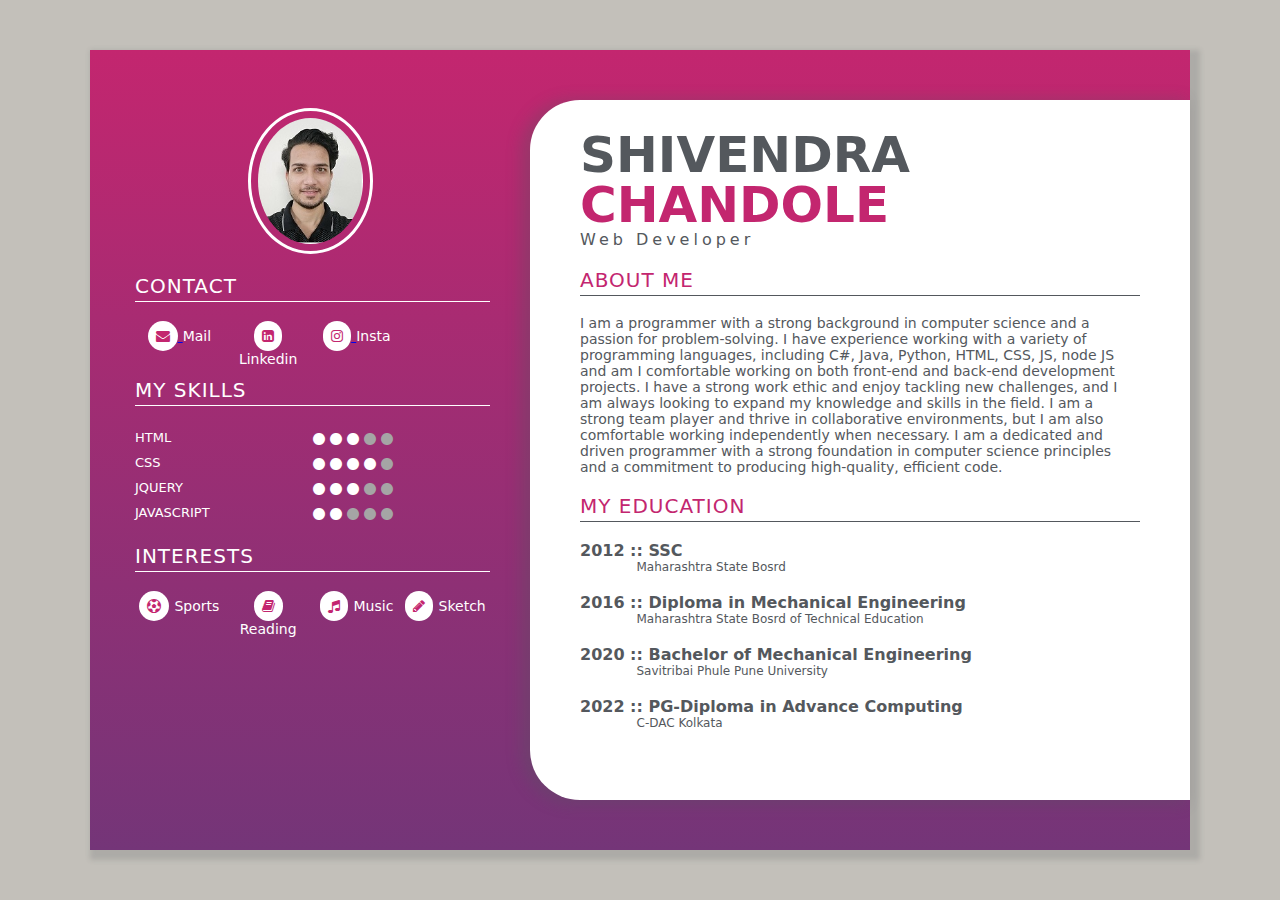
<file: index.html>
<html>

<head>
	<meta charset="utf-8">
	<meta name="viewport" content="width=device-width, initial-scale=1">
	<title></title>
	<link rel="stylesheet" type="text/css" href="style.css">

	<link rel="stylesheet" href="https://cdnjs.cloudflare.com/ajax/libs/font-awesome/4.7.0/css/font-awesome.min.css">

</head>

<body>

	<div class="resume-main">
		<div class="left-box">
			<br><br>
			<div class="profile">
				<img src="profile.jpg">

			</div>
			<div class="content-box">
				<h2>Contact </h2>
				<hr class="hr1">
				<br>
				<div class="col-div-3 col3">
					<a href="mailto:shivaChandole1997@gmail.com">
						<i class="fa fa-envelope in"></i>
					</a>
					<span class="inp"> Mail</span>
				</div>
				<div class="col-div-3 col3">
					<a href="https://www.linkedin.com/in/shivendra-chandole-225a92182">
						<i class="fa fa-linkedin-square in" ></i>
					</a>
					<span class="inp">Linkedin</span>
				</div>
				<div class="col-div-3 col3">
					<a href="https://www.instagram.com/shivendra_chandole/?hl=en">
						<i class="fa fa-instagram in" ></i>
					</a>
					<span class="inp">Insta</span>
				</div>
				<!-- <hr class="hr1">  -->
				<!-- <div class="col-div-3 col3"><span class="inp">Mail:</span> 
		<a href="mailto:shivaChandole1997@gmail.com">
			<i class="fa fa-envelope in"></i>
		</a>
	</div>
	<div class="col-div-3 col3"><span class="inp">Linkedin:</span>
		<a href="https://www.linkedin.com/in/shivendra-chandole-225a92182">
			<i class="fa fa-linkedin-square in" ></i>
		</a>
	</div>
	<div class="col-div-3 col3"><span class="inp">Instagram	:</span>
		<a href="https://www.instagram.com/shivendra_chandole/?hl=en">
			<i class="fa fa-instagram in" ></i>
		</a>
	</div> -->
				<br>

				<br><br>
				<h2>My Skills</h2>
				<hr class="hr1">
				<br>
				<div class="col-div-6">
					<p class="p2">HTML</p>
				</div>
				<div class="col-div-6">
					<i class="fa fa-circle circle"></i>
					<i class="fa fa-circle circle"></i>
					<i class="fa fa-circle circle"></i>
					<i class="fa fa-circle circle1"></i>
					<i class="fa fa-circle circle1"></i>
				</div>
				<div class="clearfix"></div>
				<div class="col-div-6">
					<p class="p2">CSS</p>
				</div>
				<div class="col-div-6">
					<i class="fa fa-circle circle"></i>
					<i class="fa fa-circle circle"></i>
					<i class="fa fa-circle circle"></i>
					<i class="fa fa-circle circle"></i>
					<i class="fa fa-circle circle1"></i>
				</div>
				<div class="clearfix"></div>
				<div class="col-div-6">
					<p class="p2">JQUERY</p>
				</div>
				<div class="col-div-6">
					<i class="fa fa-circle circle"></i>
					<i class="fa fa-circle circle"></i>
					<i class="fa fa-circle circle"></i>
					<i class="fa fa-circle circle1"></i>
					<i class="fa fa-circle circle1"></i>
				</div>
				<div class="clearfix"></div>
				<div class="col-div-6">
					<p class="p2">JAVASCRIPT</p>
				</div>
				<div class="col-div-6">
					<i class="fa fa-circle circle"></i>
					<i class="fa fa-circle circle"></i>
					<i class="fa fa-circle circle1"></i>
					<i class="fa fa-circle circle1"></i>
					<i class="fa fa-circle circle1"></i>
				</div>

				<div class="clearfix"></div>
				<br>
				<h2>interests</h2>
				<hr class="hr1">
				<br>
				<div class="col-div-3 col3">
					<i class="fa fa-futbol-o in"></i>
					<span class="inp">Sports</span>
				</div>
				<div class="col-div-3 col3">
					<i class="fa fa-book in"></i>
					<span class="inp">Reading</span>
				</div>
				<div class="col-div-3 col3">
					<i class="fa fa-music in"></i>
					<span class="inp">Music</span>
				</div>
				<div class="col-div-3 col3">
					<i class="fa fa-pencil in"></i>
					<span class="inp">Sketch</span>
				</div>
			</div>
		</div>

		<div class="right-box">
			<h1>
				Shivendra<br>
				<span>Chandole</span>
			</h1>
			<p class="p3">Web Developer</p>

			<br>
			<h2 class="heading">About me</h2>
			<hr class="hr2">
			<br>
			<div class="col-div-4">

				<p6 class="p6">I am a programmer with a strong background in computer science and a passion for
					problem-solving. I have experience working with a variety of programming languages, including C#,
					Java, Python, HTML, CSS, JS, node JS and am I comfortable working on both front-end and back-end
					development projects.
					I have a strong work ethic and enjoy tackling new challenges, and I am always looking to expand my
					knowledge and skills in the field. I am a strong team player and thrive in collaborative
					environments, but I am also comfortable working independently when necessary.
					I am a dedicated and driven programmer with a strong foundation in computer science principles and a
					commitment to producing high-quality, efficient code.

				</p6>
			</div>
			<!-- <div class="clearfix"></div>  -->
			<!-- <br>  -->
			<!-- <div class="col-div-4">  -->
			<!-- <p class="p5">2015-2016</p>  -->
			<!-- <span class="span1">Company Name</span>  -->
			<!-- </div>  -->
			<!-- <div class="col-div-8">  -->
			<!-- <p class="p5">Web Designer</p>  -->
			<!-- <span class="span1">Lorem Ipsum is simply dummy text of the printing and typesetting industry.</span>  -->
			<!-- </div>  -->
			<!-- <div class="clearfix"></div>  -->
			<!-- <br>  -->
			<!-- <div class="col-div-4">  -->
			<!-- <p class="p5">2015-2016</p>  -->
			<!-- <span class="span1">Company Name</span>  -->
			<!-- </div>  -->
			<!-- <div class="col-div-8">  -->
			<!-- <p class="p5">Web Designer</p>  -->
			<!-- <span class="span1">Lorem Ipsum is simply dummy text of the printing and typesetting industry.</span>  -->
			<!-- </div>  -->
			<div class="clearfix"></div>

			<br>
			<h2 class="heading">My Education</h2>
			<hr class="hr2">
			<br>
			<div class="col-div-4">
				<p class="p5">2012 :</p>

			</div>
			<div class="col-div-8">
				<p class="p5">: SSC</p>
				<span class="span1">Maharashtra State Bosrd</span>
			</div>
			<div class="clearfix"></div>
			<br>
			<div class="col-div-4">
				<p class="p5">2016 :</p>

			</div>
			<div class="col-div-8">
				<p class="p5">: Diploma in Mechanical Engineering</p>
				<span class="span1">Maharashtra State Bosrd of Technical Education</span>
			</div>
			<div class="clearfix"></div>
			<br>
			<div class="col-div-4">
				<p class="p5">2020 :</p>

			</div>
			<div class="col-div-8">
				<p class="p5">: Bachelor of Mechanical Engineering</p>
				<span class="span1">Savitribai Phule Pune University</span>
			</div>
			<div class="clearfix"></div>
			<br>
			<div class="col-div-4">
				<p class="p5">2022 :</p>

			</div>
			<div class="col-div-8">
				<p class="p5">: PG-Diploma in Advance Computing</p>
				<span class="span1">C-DAC Kolkata</span>
			</div>

			<div class="clearfix"></div>

		</div>
		<div class="clearfix"></div>

	</div>

</body>

</html>
</file>
<file: style.css>
:root {
    --background: #c3c0ba;
    --white: #fff;
    --one: #c3266f;
    --two: #743578;
    --black: #54585d;
    --process: #a5a5a5;
}

* {
    margin: 0px;
    padding: 0px;
    box-sizing: border-box;
    font-family: system-ui;
}

body {
    background: var(--background);
}

.col-div-3 {
    width: 25%;
    float: left;
}

.col-div-7 {
    width: 75%;
    float: left;
}

.col-div-4 {
    width: auto;
    float: left;
    
}

.col-div-8 {
    width: 65%;
    float: left;
}

.col-div-6 {
    width: 50%;
    float: left;
    position: relative;
}
.clearfix {
    clear: both;
}

.resume-main {
    width: 1100px;
    height: 800px;
    background: linear-gradient(var(--one), var(--two));
    margin: 50px auto;
    box-shadow: 5px 5px 5px 5px #54585d33;
}

.left-box {
    width: 40%;
    float: left;
    height: 700px;
}

.right-box {
    width: 60%;
    float: left;
    background-color: var(--white);
    height: 700px;
    margin: 50px 0px;
    border-radius: 50px 0px 0px 50px;
    padding: 30px 50px;
    box-shadow: -7px 2px 15px 2px #54585d52;
}

.profile {
    width: 125px;
    height: auto;
    border: 3px solid var(--white);
    padding: 7px;
    border-radius: 50%;
    margin: 20px auto;
}

.profile img {
    width: 100%;
    border-radius: 50%;
}

.content-box {
    padding: 0px 40px 0px 45px;
}

.content-box h2 {
    text-transform: uppercase;
    font-weight: 500;
    color: var(--white);
    letter-spacing: 1px;
    font-size: 20px;
}

.hr1 {
    border: none;
    height: 1px;
    background: var(--white);
    margin-top: 3px;
}

.p1 {
    font-size: 11px;
    color: var(--white);
    letter-spacing: 1px;
    padding-top: 12px;
    align-self: auto;
}

#progress {
    background: var(--process);
    border-radius: 13px;
    height: 8px;
    width: 100%;
}

#progress:after {
    content: '';
    display: block;
    background: var(--white);
    width: 50%;
    height: 100%;
    border-radius: 9px;
}

#progress1 {
    background: var(--process);
    border-radius: 13px;
    height: 8px;
    width: 100%;
}

#progress1:after {
    content: '';
    display: block;
    background: var(--white);
    width: 40%;
    height: 100%;
    border-radius: 9px;
}

.content-box h3 {
    font-size: 13px;
    text-transform: uppercase;
    letter-spacing: 1px;
    padding-top: 10px;
    color: white;
    font-weight: 500;
}

.p2 {
    font-size: 13px;
    margin-bottom: 5px;
    margin-top: 5px;
    color: var(--white);
}

.circle {
    color: var(--white);
    font-size: 14px !important;
    margin-top: 7px;
}

.circle1 {
    color: var(--process);
    font-size: 14px !important;
    margin-top: 7px;
}

.in {
    background: var(--white);
    color: var(--one);
    padding: 8px;
    border-radius: 20px;
    font-size: 14px !important;
}

.inp {
    color: var(--white);
    font-size: 14px;
}

.col3 {
    text-align: center;
}

h1 {
    font-size: 50px;
    text-transform: uppercase;
    color: var(--black);
    line-height: 50px;
}

h1 span {
    color: var(--one);
}

.p3 {
    letter-spacing: 4px;
    color: #54585d;
    font-weight: 500;
}

.heading {
    text-transform: uppercase;
    font-weight: 500;
    color: var(--one);
    letter-spacing: 1px;
    font-size: 20px;
}

.hr2 {
    border: none;
    height: 1px;
    background: var(--black);
    margin-top: 3px;
}

.p5 {
    font-weight: 700;
    color: var(--black);
}

.span1 {
    font-size: 12px;
    color: var(--black);
}
p6{
    font-size: 14px;
    color: var(--black);
    text-align: auto;
}
</file>
